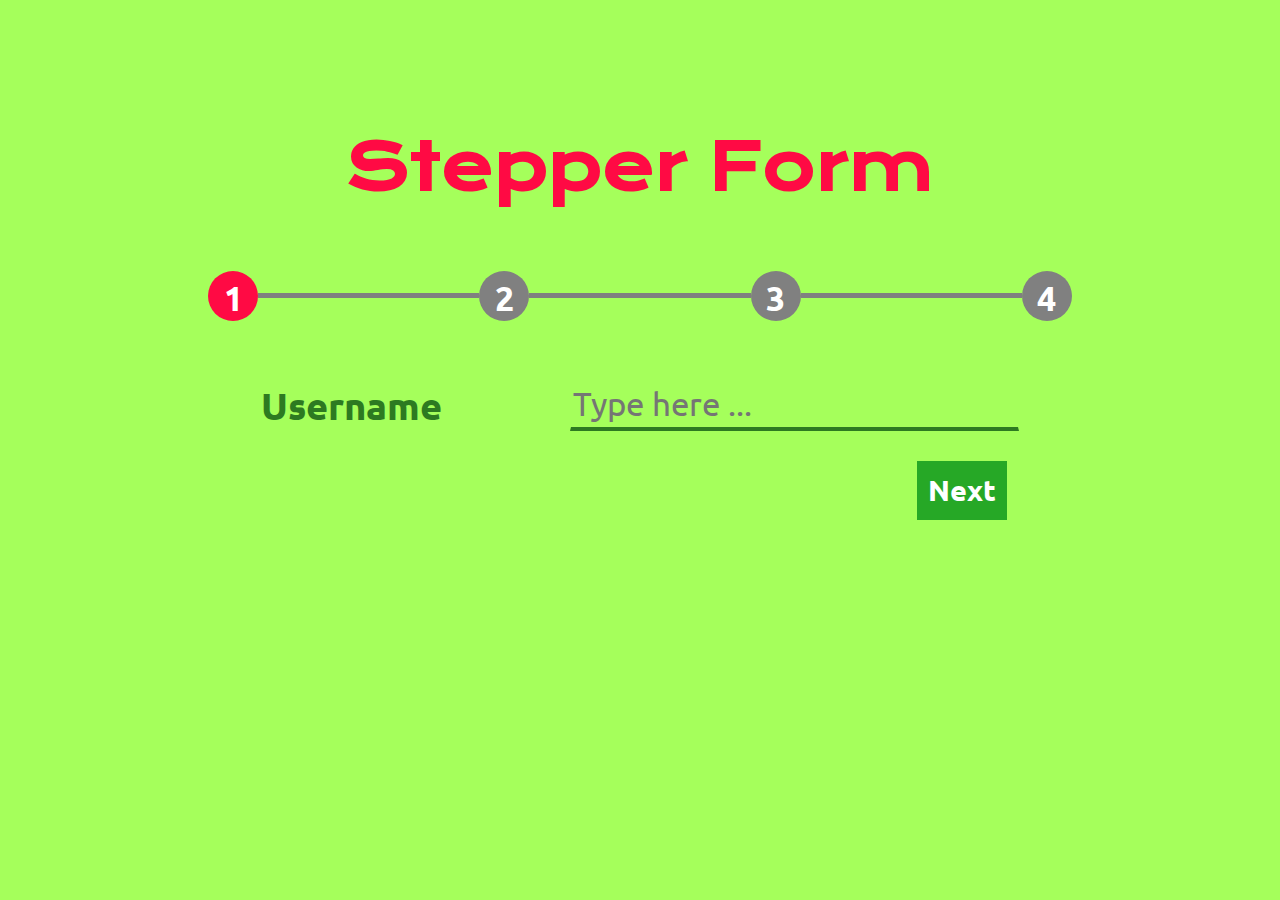
<file: index.html>
<!DOCTYPE html>
<html lang="en-US">
<head>
    <meta charset="UTF-8">
    <title>Stepper Form</title>
    <!-- CSS Link -->
    <link rel="stylesheet" href="style.css">
    <!-- Fonts -->
    <link href="https://fonts.googleapis.com/css?family=Krona+One&display=swap" rel="stylesheet">
    <link href="https://fonts.googleapis.com/css?family=Ubuntu&display=swap" rel="stylesheet">
    <link rel="stylesheet" href="https://cdnjs.cloudflare.com/ajax/libs/font-awesome/5.12.1/css/all.min.css">
</head>
<body>
<h1>Stepper Form</h1>
<div id="steps">
    <div class="stepNum done">1</div>
    <div class="line"></div>
    <div class="stepNum">2</div>
    <div class="line"></div>
    <div class="stepNum">3</div>
    <div class="line"></div>
    <div class="stepNum">4</div>
</div>
<form action="." method="POST" autocomplete="off">
    <label for="input">Username</label>
    <input type="text" name="input" id="input" placeholder="Type here ...">
</form>
<div id="finalData" class="hidden">
    <p>
        <span class="label">Username : </span>
        <span class="data" id="username">Dummy data</span>
    </p>
    <p>
        <span class="label">Email : </span>
        <span class="data" id="email">Dummy data</span>
    </p>
    <p>
        <span class="label">Password : </span>
        <span class="data" id="password">Dummy data</span>
        <i class="fas fa-eye"></i>
    </p>
</div>
<div id="buttons">
    <button id="prev" class="btn hidden" onclick="goPrev()">Previous</button>
    <button id="next" class="btn" onclick="goNext()">Next</button>
    <a id="submit" class="btn hidden" href="thanks.html">Submit</a>
</div>

<!-- JS Link -->
<script type="text/javascript" src="main.js"></script>
</body>
</html>
</file>
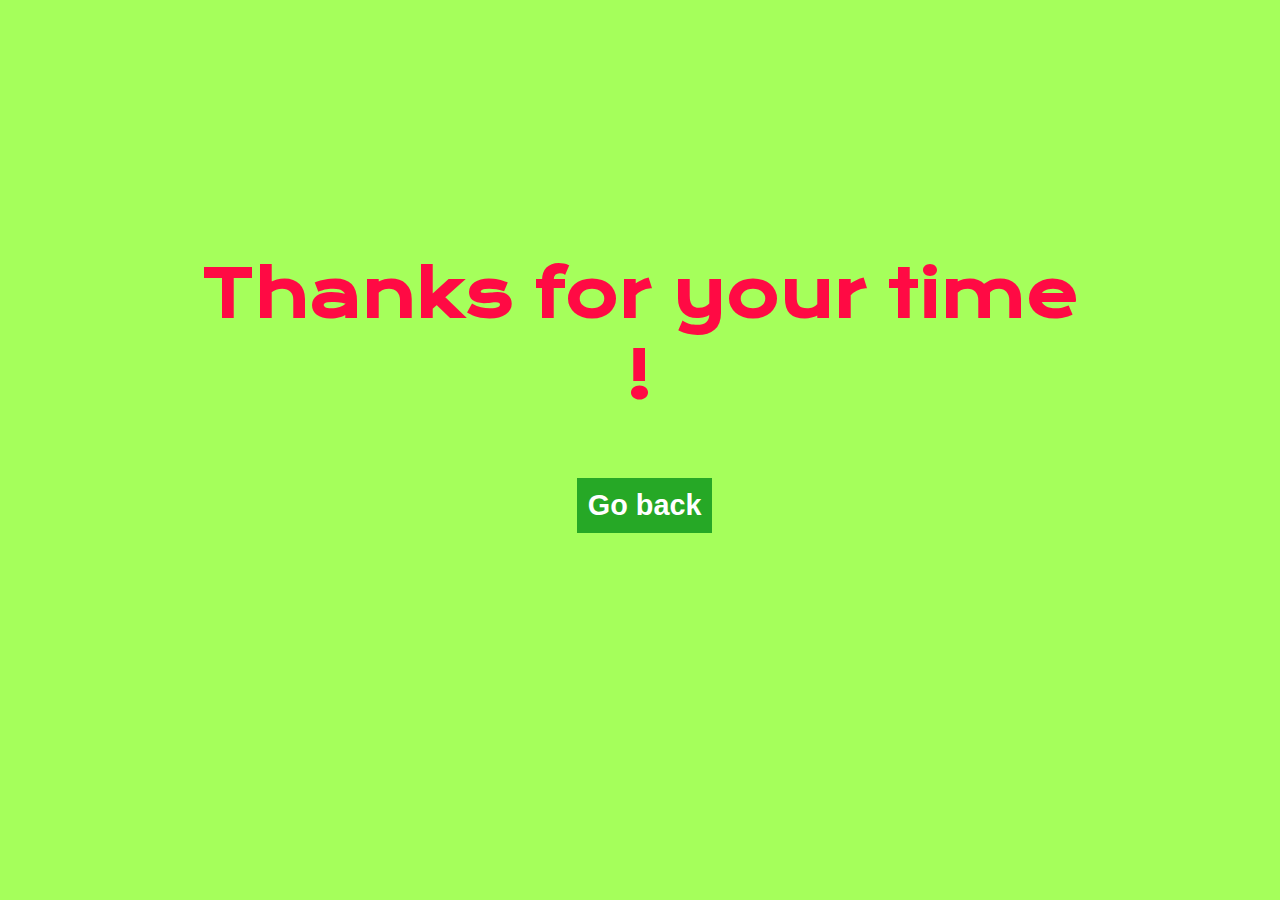
<file: thanks.html>
<!DOCTYPE html>
<html lang="en">
<head>
    <meta charset="UTF-8">
    <title>Thanks !!</title>
    <!-- CSS Link -->
    <link rel="stylesheet" href="style.css">
    <!-- Fonts -->
    <link href="https://fonts.googleapis.com/css?family=Krona+One&display=swap" rel="stylesheet">
</head>
<body>
<h1 id="thanks">Thanks for your time !</h1>
<a href="index.html" class="btn" id="backButton">Go back</a>
</body>
</html>
</file>
<file: style.css>
* {
    font-family: 'Ubuntu', sans-serif;
}

body {
    background-color: #a5ff5b
}

h1 {
    /* Spacing */
    width: 70%;
    margin: 10% auto 5% auto;
    /* Text Styles */
    text-align: center;
    /* Font */
    font-family: 'Krona One', sans-serif;
    font-size: 4em;
    /* Colors */
    color: #ff0a44;
}

form {
    /* Display */
    display: flex;
    flex-direction: row;
    align-items: center;
    justify-content: space-around;
    /* Spacing */
    width: 70%;
    margin: auto;
    padding: 30px;
    /* Font */
    font-size: 1.6em;
}

label {
    /* Font */
    font-size: 1.5em;
    font-weight: bold;
    /* Colors */
    color: #2d7a21;
}

input {
    /* Dimensions */
    width: 50%;
    /* Spacing */
    padding-bottom: 3px;
    /* Font */
    font-size: 1.3em;
    background-color: transparent;
    /* Decoration */
    border: 1px solid transparent;
    border-bottom: 4px solid #2d7a21;
    outline: none;
}

input:focus {
    border-bottom: 4px solid #ff0a44;
}

#steps {
    /* Display */
    display: flex;
    flex-direction: row;
    align-items: center;
    justify-content: center;
    /* Spacing */
    width: 70%;
    margin: auto auto 30px auto;
    /* Font */
    font-size: 1.5em;
    font-weight: bold;
}

.stepNum {
    /* Display */
    display: inline-block;
    /* Spacing */
    padding: 5px;
    margin: 0;
    /* Colors */
    background-color: grey;
    color: white;
    /* Decoration */
    border-radius: 50%;
    /* Dimensions */
    width: 40px;
    height: 40px;
    /* Font */
    font-size: 1.4em;
    /* Text Style */
    text-align: center;
}

.line {
    /* Display */
    display: inline-block;
    /* Dimensions */
    /*width: 170px;*/
    width: 25%;
    height: 5px;
    /* Color */
    background-color: grey;
}

.done {
    background-color: #ff0a44;
}

#buttons {
    /* Spacing */
    margin: auto;
    padding-right: 12%;
    /* Dimensions */
    width: 70%;
    /* Display */
    display: flex;
    flex-direction: row;
    justify-content: flex-end;
}

.btn {
    /* Font */
    font-size: 1.8em;
    font-weight: bold;
    /* Spacing */
    margin-left: 20px;
    padding: 10px;
    /* Decoration */
    border: 1px solid transparent;
    outline: none;
    text-decoration: none;
    /* Colors */
    background-color: #26a826;
    color: white;
}

.btn:hover {
    /* Colors */
    background-color: #ff0a44;
}

.hidden {
    display: none;
}

#finalData {
    /* Spacing */
    margin: auto;
    /* Dimensions */
    width: 50%;
    /* Font */
    font-size: 1.8em;
    /* Alignment */
    text-align: center;
}

span.label {
    /* Colors */
    color: #2d7a21;
    /* Font */
    font-weight: bold;
}

i {
    /* Colors */
    color: #ff0a44;
}

/* thanks.html Styling */

#thanks {
    /* Spacing */
    margin-top: 20%;
}

#backButton {
    /* Display */
    display: inline-block;
    /* Spacing */
    margin-left: 45%;
}
</file>
